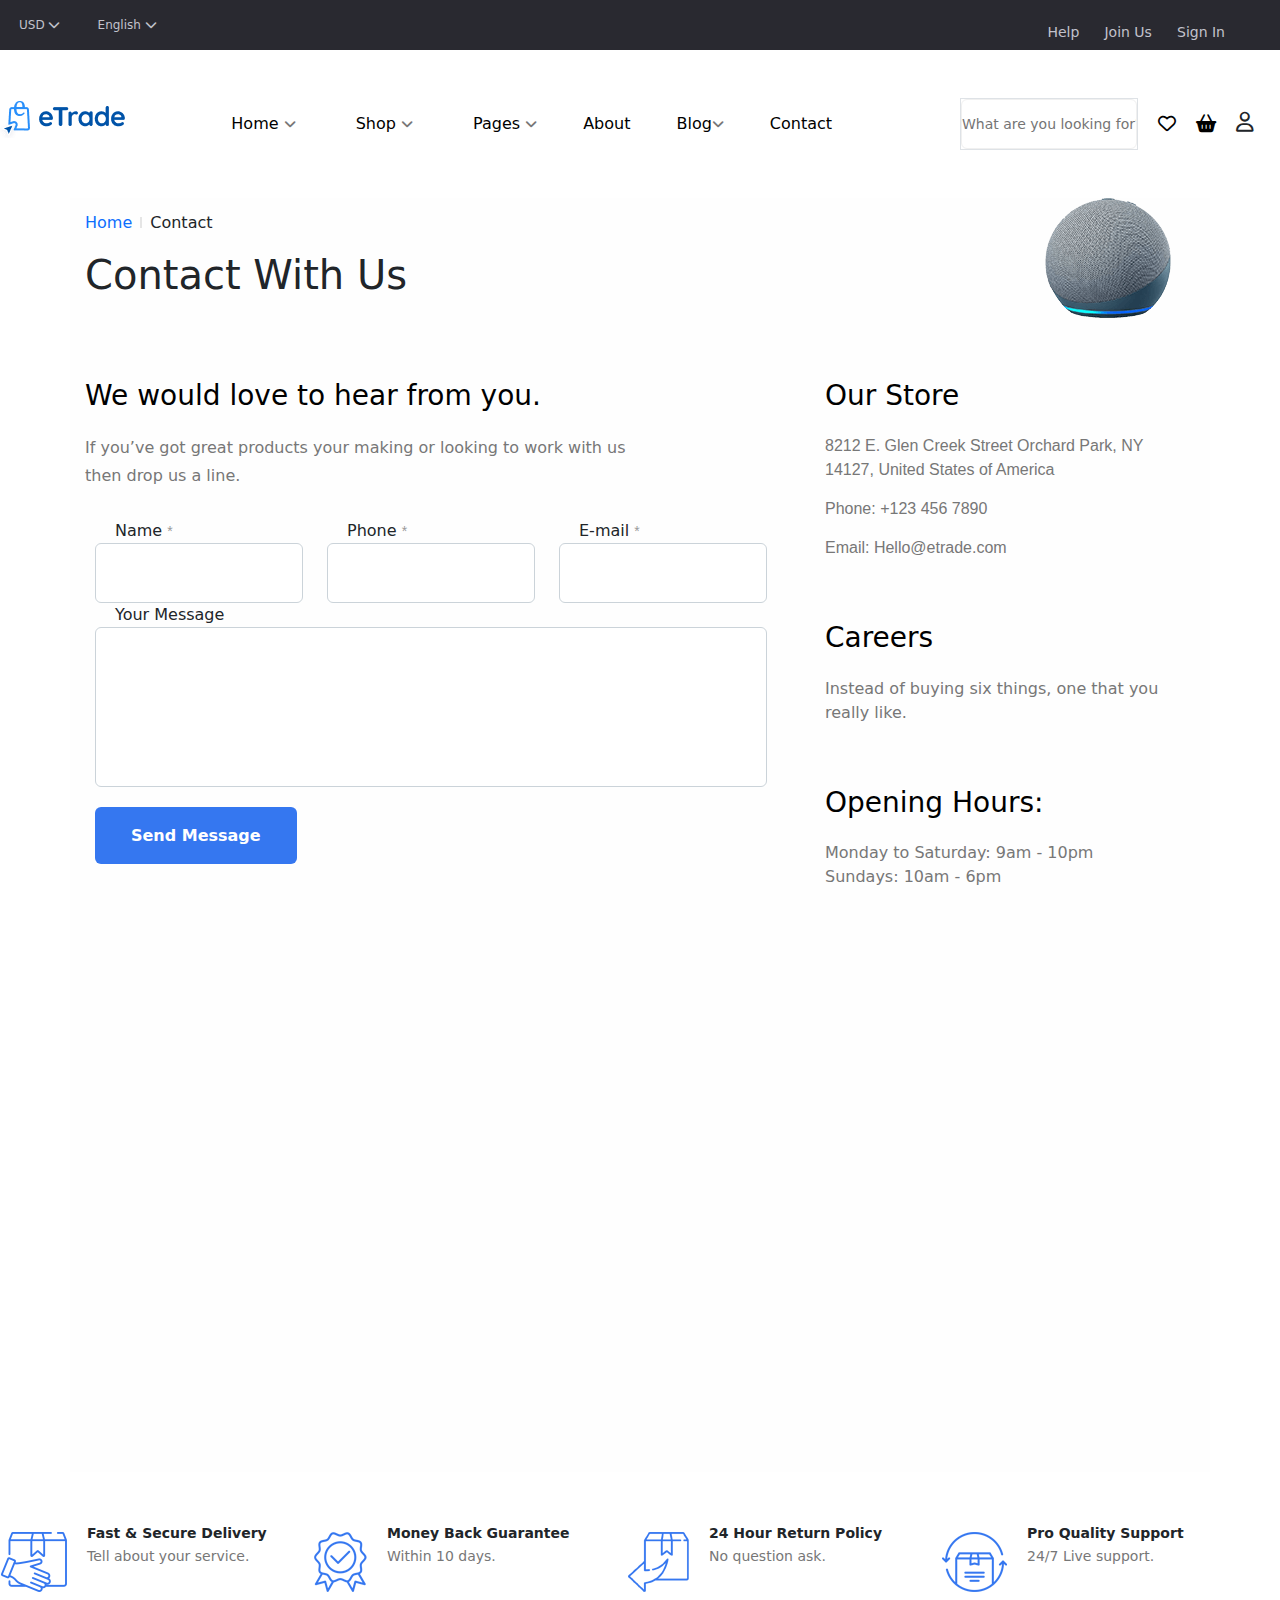
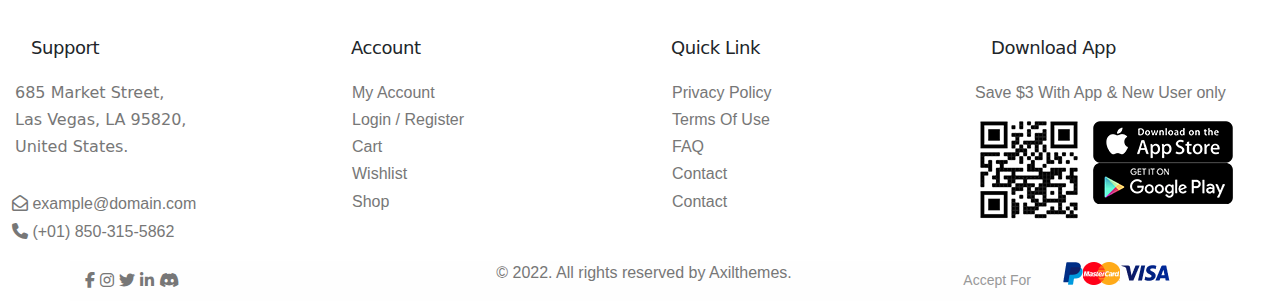
<file: contact.html>
<!DOCTYPE html>
<html lang="en">

<head>
  <meta charset="UTF-8">
  <meta http-equiv="X-UA-Compatible" content="IE=edge">
  <meta name="viewport" content="width=device-width, initial-scale=1.0">
  <title>Contact</title>
  <link rel="stylesheet" href="css/bootstrap.css">
  <link rel="stylesheet" href="css/contact.css">
  <link rel="stylesheet" href="https://cdnjs.cloudflare.com/ajax/libs/font-awesome/6.2.0/css/all.min.css">
</head>

<body>
  <div class="header-top-1">
    <div class="col-lg-2 ">
      <div class="dropdown ">
        <button onclick="myFunction()" class="dropbtn">USD <i class="fa-solid fa-chevron-down"></i></button>
        <div id="myDropdown" class="dropdown-content">
          <a href="#">USD</a>
          <a href="#">AUD</a>
          <a href="#">EUR</a>
        </div>
      </div>
      <div class="dropdown2 ">
        <button onclick="myFunction2()" class="dropbtn2">English <i class="fa-solid fa-chevron-down"></i></button>
        <div id="myDropdown2" class="dropdown-content2">
          <a href="#">English</a>
          <a href="#">Arabic</a>
          <a href="#">Spanish</a>
        </div>
      </div>
    </div>
    <div class="col-lg-6 col-sm-6 col-12">
      <a href="">Help</a>
      <a href="">Join Us</a>
      <a href="">Sign In</a>
    </div>
  </div>
  <div class="headerrr">
    <div class="row my-5">
      <div class="col-lg-2">
        <img src="images/logo.png" alt="logo image">
      </div>
      <div class="nav col-lg-7">
        <div class="subnav text-center">
          <button class="subnavbtn">Home <i class="fa-solid fa-angle-down"></i></button>
          <div class="subnav-content">
            <a href="">Home-Electronics</a>
            <a href="">Home-NFT</a>
            <a href="">Home-Fashion</a>
            <a href="">Home-Jewellery</a>
            <a href="">Home-Furniture</a>
            <a href="">Home-Multipurpose</a>
            <a href="">RTL Version</a>
          </div>
        </div>
        <div class="subnav">
          <button class="subnavbtn">Shop <i class="fa-solid fa-angle-down"></i></button>
          <div class="subnav-content">
            <a href="">Shop With Sidebar</a>
            <a href="">Shop No Sidebar</a>
            <a href="">Product Variation 1</a>
            <a href="">Product Variation 2</a>
            <a href="">Product Variation 3</a>
            <a href="">Product Variation 4</a>
            <a href="">Product Variation 5</a>
            <a href="">Product Variation 6</a>
            <a href="">Product Variation 7</a>
          </div>
        </div>
        <div class="subnav">
          <button class="subnavbtn">Pages <i class="fa-solid fa-angle-down"></i></button>
          <div class="subnav-content">
            <a href="">Wishlist</a>
            <a href="">Cart</a>
            <a href="">Checkout</a>
            <a href="">Account</a>
            <a href="">Sign Up</a>
            <a href="">Sign In</a>
            <a href="">Forgot Password</a>
            <a href="">Reset Password</a>
            <a href="">Privacy Policy</a>
            <a href="">Coming Soon</a>
            <a href="">404 Error</a>
            <a href="">Typography</a>
          </div>
        </div>
        <a class="about" href="#contact">About</a>
        <div class="subnav">
          <button class="subnavbtn">Blog<i class="fa-solid fa-angle-down"></i></button>
          <div class="subnav-content">
            <a href="">Blog List</a>
            <a href="">Blog Grid</a>
            <a href="">Standart Post</a>
            <a href="">Gallery Post</a>
            <a href="">Video Post</a>
            <a href="">Audio Post</a>
            <a href="">Quote Post</a>
          </div>
        </div>
        <a class="about" href="#contact">Contact</a>
      </div>
      <div class="icon col-lg-3">
        <ul class="action-list">
          <li class="axil-search d-xl-block d-none">
            <div class="search border ">
              <input type="text" class=" " placeholder="What are you looking for?">

            </div>
          </li>
          <li class="search d-xl-none d-block">
            <a href="" class="header-search-icon" title="Search">
              <i class="fa-solid fa-magnifying-glass"></i>
            </a>
          </li>
          <li class="wishlist">
            <a href="" class="hov-btn">
              <i class="fa-regular fa-heart"></i>
            </a>
          </li>
          <li class="shopping-cart">
            <a href="#" class="hov-btn">
              <span class="cart-count"></span>
              <i class="fa-solid fa-basket-shopping"></i>
            </a>
          </li>
          <div class="login-subnav">
            <button class="login-subnavbtn"><i class="fa-regular fa-user"></i></button>
            <div class="login-subnav-content">
              <span class="title">QUICKLINKS</span>
              <a href="">My Account</a>
              <a href="">Initiate return</a>
              <a href="">Support</a>
              <a href="">Language</a>
              <button class="btn btn-primary d-block">Login</button>
              <div class="login-bottom d-flex">
                <h6 class="">No account yet?</h6>
                <a class="link" href="">REGISTER HERE</a>
              </div>
            </div>
          </div>
      </div>
    </div>
  </div>
  </div>

  <div class="container">
    <div class="row align-items-center">
      <div class="col-lg-5 col-md-8">
        <div class="inner">
          <ul class="axil-breadcrumb">
            <li class="axil-breadcrumb-item"><a href="index.html">Home</a></li>
            <li class="separator"></li>
            <li class="axil-breadcrumb-item active" aria-current="page">Contact</li>
          </ul>
          <h1 class="title">Contact With Us</h1>
        </div>
      </div>
      <div class="col-lg-7 col-md-4">
        <div class="inner">
          <div class="bradcrumb-thumb">
            <img src="images/img2.png" alt="Image">
          </div>
        </div>
      </div>
    </div>
  </div>
  <div class="axil-contact-page-area axil-section-gap">
    <div class="container">
      <div class="axil-contact-page">
        <div class="row row--30">
          <div class="col-lg-8">
            <div class="contact-form">
              <h3 class="title mb--10">We would love to hear from you.</h3>
              <p>If you’ve got great products your making or looking to work with us then drop us a line.</p>
              <form id="contact-form" method="POST" action="mail.php" class="axil-contact-form">
                <div class="row row--10">
                  <div class="col-lg-4">
                    <div class="form-group">
                      <label for="contact-name">Name <span>*</span></label>
                      <input type="text" name="contact-name" id="contact-name">
                    </div>
                  </div>
                  <div class="col-lg-4">
                    <div class="form-group">
                      <label for="contact-phone">Phone <span>*</span></label>
                      <input type="text" name="contact-phone" id="contact-phone">
                    </div>
                  </div>
                  <div class="col-lg-4">
                    <div class="form-group">
                      <label for="contact-email">E-mail <span>*</span></label>
                      <input type="email" name="contact-email" id="contact-email">
                    </div>
                  </div>
                  <div class="col-12">
                    <div class="form-group">
                      <label for="contact-message">Your Message</label>
                      <textarea name="contact-message" id="contact-message" cols="1" rows="2"></textarea>
                    </div>
                  </div>
                  <div class="col-12">
                    <div class="form-group mb--0">
                      <button name="submit" type="submit" id="submit" class="axil-btn btn-bg-primary">Send
                        Message</button>
                    </div>
                  </div>
                </div>
              </form>
            </div>
          </div>
          <div class="col-lg-4">
            <div class="contact-location mb--40">
              <h4 class="title mb--20">Our Store</h4>
              <span class="address mb--20">8212 E. Glen Creek Street Orchard Park, NY 14127, United States of
                America</span>
              <span class="phone">Phone: +123 456 7890</span>
              <span class="email">Email: Hello@etrade.com</span>
            </div>
            <div class="contact-career mb--40">
              <h4 class="title mb--20">Careers</h4>
              <p>Instead of buying six things, one that you really like.</p>
            </div>
            <div class="opening-hour">
              <h4 class="title mb--20">Opening Hours:</h4>
              <p>Monday to Saturday: 9am - 10pm
                <br> Sundays: 10am - 6pm
              </p>
            </div>
          </div>
        </div>
      </div>
      <div class="axil-google-map-wrap axil-section-gap pb--0">
        <div class="mapouter">
          <div class="gmap_canvas">
            <iframe width="1080" height="500" id="gmap_canvas"
              src="https://maps.google.com/maps?q=melbourne&amp;t=&amp;z=13&amp;ie=UTF8&amp;iwloc=&amp;output=embed"></iframe>
          </div>
        </div>
      </div>
    </div>
  </div>
  <div class="row  ">
    <div class="services d-flex">
      <div class="col-lg-3">
        <div class="service-box service-style-2 d-flex">
          <div class="icon">
            <img src="images/img3.png" alt="Service">
          </div>
          <div class="content mt-5">
            <h6 class="title">Fast &amp; Secure Delivery</h6>
            <p>Tell about your service.</p>
          </div>
        </div>
      </div>
      <div class="col-lg-3">
        <div class="service-box service-style-2 d-flex">
          <div class="icon">
            <img src="images/img4.png" alt="Service">
          </div>
          <div class="content mt-5">
            <h6 class="title">Money Back Guarantee</h6>
            <p>Within 10 days.</p>
          </div>
        </div>
      </div>
      <div class="col-lg-3">
        <div class="service-box service-style-2 d-flex">
          <div class="icon">
            <img src="images/img5.png" alt="Service">
          </div>
          <div class="content mt-5">
            <h6 class="title">24 Hour Return Policy</h6>
            <p>No question ask.</p>
          </div>
        </div>
      </div>
      <div class="col-lg-3">
        <div class="service-box service-style-2 d-flex">
          <div class="icon">
            <img src="images/img6.png" alt="Service">
          </div>
          <div class="content mt-5">
            <h6 class="title">Pro Quality Support</h6>
            <p>24/7 Live support.</p>
          </div>
        </div>
      </div>
    </div>
  </div>
<div class="row d-flex">
  
  <div class="col-lg-3 col-sm-6">
    <div class="axil-footer-widget">
      <h5 class="widget-title">Support</h5>
      <div class="inner">
        <p>685 Market Street, <br>
          Las Vegas, LA 95820, <br>
          United States.
        </p>
        <ul class="support-list-item">
          <li><a href="mailto:example@domain.com"><i class="fa-regular fa-envelope-open"></i> example@domain.com</a></li>
          <li><a href="tel:(+01)850-315-5862"><i class="fa-solid fa-phone"></i> (+01) 850-315-5862</a></li>
        </ul>
      </div>
    </div>
  </div>
  <div class="col-lg-3 col-sm-6">
    <div class="axil-footer-widget">
      <h5 class="widget-title">Account</h5>
      <div class="inner">
        <ul>
          <li><a href="my-account.html">My Account</a></li>
          <li><a href="sign-up.html">Login / Register</a></li>
          <li><a href="cart.html">Cart</a></li>
          <li><a href="wishlist.html">Wishlist</a></li>
          <li><a href="shop.html">Shop</a></li>
        </ul>
      </div>
    </div>
  </div>
  <div class="col-lg-3 col-sm-6">
    <div class="axil-footer-widget">
      <h5 class="widget-title">Quick Link</h5>
      <div class="inner">
        <ul>
          <li><a href="privacy-policy.html">Privacy Policy</a></li>
          <li><a href="terms-of-service.html">Terms Of Use</a></li>
          <li><a href="#">FAQ</a></li>
          <li><a href="contact.html">Contact</a></li>
          <li><a href="contact.html">Contact</a></li>
        </ul>
      </div>
    </div>
  </div>
  <div class="col-lg-3 col-sm-6">
    <div class="axil-footer-widget">
      <h5 class="widget-title">Download App</h5>
      <div class="inner">
        <span>Save $3 With App &amp; New User only</span>
        <div class="download-btn-group">
          <div class="qr-code">
            <img src="images/img7.png" alt="Axilthemes">
          </div>
          <div class="app-link">
            <a href="#">
              <img src="images/img8.png" alt="App Store">
            </a>
            <a href="#">
              <img src="images/img9.png" alt="Play Store">
            </a>
          </div>
        </div>
      </div>
    </div>
  </div>
</div>

<div class="copyright-area copyright-default separator-top">
  <div class="container">
      <div class="row align-items-center">
          <div class="col-xl-4">
              <div class="social-share">
                  <a href="#"><i class="fab fa-facebook-f"></i></a>
                  <a href="#"><i class="fab fa-instagram"></i></a>
                  <a href="#"><i class="fab fa-twitter"></i></a>
                  <a href="#"><i class="fab fa-linkedin-in"></i></a>
                  <a href="#"><i class="fab fa-discord"></i></a>
              </div>
          </div>
          <div class="col-xl-4 col-lg-12">
              <div class="copyright-left d-flex flex-wrap justify-content-center">
                  <ul class="quick-link">
                      <li>© 2022. All rights reserved by <a target="_blank" href="https://axilthemes.com/">Axilthemes</a>.</li>
                  </ul>
              </div>
          </div>

          <div class="col-xl-4 col-lg-12">
              <div class="copyright-right d-flex flex-wrap justify-content-xl-end justify-content-center align-items-center">
                  <span class="card-text">Accept For</span>
                  <ul class="payment-icons-bottom quick-link d-flex">
                      <li><img src="images/img10.png" alt="paypal cart"></li>
                      <li><img src="images/img11.png" alt="paypal cart"></li>
                      <li><img src="images/img12.png" alt="paypal cart"></li>
                  </ul>
              </div>
          </div>
      </div>
  </div>
</div>
  <script src="js/contact.js"></script>
</body>

</html>
</file>
<file: css/contact.css>
* {
  margin: 0;
  padding: 0;
  box-sizing: border-box;
}

a {
  text-decoration: none;
}



.container {
  background-color: #fff;
}

.dropbtn {
  color: #c2c2cc;
  font-size: 12px;
  cursor: pointer;
  font-weight: 500;
  border: 1px solid #292930;
  border-radius: none;
  padding: 15px 0px 15px 18px;
  background-color: #292930;
  justify-content: center;
}

.dropdown {
  background-color: #292930;
  position: relative;
  display: inline-block;
}

.dropdown-content {
  display: none;
  position: absolute;
  min-width: 95px;
  overflow: auto;
  background-color: white;
  box-shadow: 0px 8px 16px 0px rgba(0, 0, 0, 0.2);
  z-index: 11111111;
}

.dropdown-content a {
  color: black;
  padding: 10px 16px;
  text-decoration: none;
  display: block;
  transition: .3s;
}

.dropdown a:hover {
  background-color: pink;

  color: white;
}

.show {
  display: block;
}


.dropbtn2 {
  color: #c2c2cc;
  padding: 10px;
  font-size: 12px;
  cursor: pointer;
  font-weight: 500;
  border: 1px solid #292930;
  border-radius: none;
  padding: 10px 20px;
  justify-content: center;
  margin-left: 10px;
  background-color: #292930;
}

.dropdown2 {
  position: relative;
  display: inline-block;
}

.dropdown-content2 {
  display: none;
  position: absolute;
  min-width: 95px;
  overflow: auto;
  margin-left: 20px;
  background-color: white;
  box-shadow: 0px 8px 16px 0px rgba(0, 0, 0, 0.2);
  z-index: 1;
}

.dropdown-content2 a {
  color: black;
  padding: 10px 16px;
  text-decoration: none;
  display: block;
  transition: .3s;
}

.dropdown2 a:hover {
  background-color: pink;
  color: white;
}

.show2 {
  display: block;
}

.col-lg-6 {
  float: right;
  text-align: end;
  margin-top: -30px;
  margin-right: 45px;

}

.col-lg-6 a {
  color: #c2c2cc;
  padding: 10px;
  font-size: 14px;
  padding-inline-end: auto;
}

.header-style-5 .axil-mainmenu {
  padding: 15px 0;
}


.header-navbar {
  background-color: #f8f8f8;
}

.nav-menu {
  padding: 14px 16px;
  font-family: inherit;
  font-size: 16px;
  border: none;
  outline: none;

}

.mainmenu {
  overflow: hidden;

}

nav ul {
  padding: 0;
  list-style: none;
}

nav ul li {
  display: inline-block;
  position: relative;
  text-align: left;
  padding: 10px 20px;
}

nav ul li a {
  display: block;
  font-family: "DM Sans", sans-serif;
  font-size: 15px;
  font-weight: 700;
  color: black;
  text-decoration: none;
  font-size: 15px;
}

nav ul li a:hover {
  color: black;
  text-decoration: none;
}

.home-txt1 .home {
  position: relative;
}

.home-txt1 .home:after {
  content: "";
  position: absolute;
  width: 75%;
  display: block;
  height: 1.5px;
  background-color: black;
  bottom: -2px;
}

.sub-menu .home-txt {
  position: relative;
}

.sub-menu .home-txt:after {
  content: "";
  position: absolute;
  background-color: black;
  height: 1.5px;
  width: 0;
  left: 0;
  bottom: -4px;
  transition: 0.3s;
}

.sub-menu .home-txt:hover:after {
  width: 100%;
}

nav ul li ul.dropdown-main {
  min-width: 240%;
  height: auto;
  background: white;
  box-shadow: 0px 4px 10px rgba(37, 47, 63, 0.1);
  border-radius: 5px;
  opacity: 0;
  visibility: hidden;
  top: 109%;
  position: absolute;
  z-index: 999;
  left: 30%;
  transition: all 0.4s ease 0s;
}

nav .sub-menu:hover .dropdown-main {
  opacity: 1;
  visibility: visible;
}

nav ul li:hover ul.dropdown-main {
  display: block;
}

nav ul li ul.dropdown-main li {
  display: block;
}

.dropdown-main li a {
  line-height: 1px;
  font-size: 14px;
  margin-right: 25px;
  margin-top: 10px;
  margin-bottom: 10px;
}

.dropdown-main li a:hover {
  color: #ff497c;
  transition: all 0.3s ease-in-out;
}

.navbar {
  display: flex;
  position: relative;
  justify-content: left;
  align-items: center;
}

.sub-menu {
  right: 21.5%;
}

.sub-menu a i {
  color: #bcbcbc;
  font-size: 14px;
}

.right-icon {
  display: flex;
  align-items: center;
  margin: 18px;
}

.right-icon i {
  margin-right: 20px;
}

.right-icon .wish-list i {
  font-size: 20px;
}

.right-icon .cart-shopping i {
  font-size: 20px;
}

.right-icon .login i {
  font-size: 14px;
}

.right-icon .count {
  text-align: center;
  background-color: #3577F0;
  border: 2px solid white;
  font-size: 10px;
  font-weight: 500;
  color: white;
  border-radius: 50%;
  height: 22px;
  width: 22px;
  top: 100px;
  right: 9.5%;
  line-height: 19px;
  position: absolute;
}

.menu-container {
  width: 100%;
  margin: 0 auto;
  padding: 20px 0;
}

.menu {
  background-color: white;
  border: 1px solid #e8e8e8;
  width: 243px;
  font-family: Verdana, Geneva, sans-serif;
  font-weight: 400;
  font-size: 15px;
  line-height: 15px;
  position: relative;
  padding: 0 0 0 4px;
  margin: 0;
  transition: 0.3s;
  margin-left: 88px;
  background-color: white;
}

.menu a,
.menu a:link,
.menu a:visited,
.menu a:focus,
span {
  color: #999999;
  font-size: 14px;
  font-family: "DM Sans", sans-serif;
  text-decoration: none;
}

.menu a:hover {
  color: #227087;
  text-decoration: none;
}

.menu li {
  display: block;
  padding-left: 60px;
  margin-left: -4px;
  border-top-right-radius: 6px;
  border-left: 1px solid rgba(255, 255, 255, 0.11);
  box-shadow: -1px 0 0 rgba(0, 0, 0, 0.1);
}

.menu li a {
  padding: 20px 18px;
  display: block;
}

.menu li:hover>a {
  color: #227087;
}

.menu li:hover {
  background-color: #fff;
}

.menu li .megadrop {
  opacity: 0;
  visibility: hidden;
  position: absolute;
  list-style: none;
  top: 0px;
  left: 153px;
  width: 386%;
  min-height: 150%;
  margin-left: 100px;
  text-align: left;
  margin-top: 30px;
  padding: 0;
  z-index: 99;
  border-bottom-left-radius: 5px;
  border-bottom-right-radius: 5px;
  overflow: hidden;
  border-left: 2px solid #f6f7fb;
  border-top: 2px solid #f6f7fb;
  border-right: 6px solid #f6f7fb;
  border-bottom: 2px solid #f6f7fb;
}

.menu li:hover .megadrop {
  opacity: 1;
  visibility: visible;
  margin-top: 0px;
}

.menu ul li:hover:after {
  color: #227087;
}

.menu .col {
  width: 14.1%;
  float: left;
  color: white;
  margin-top: 80px;
}

.menu .col ul {
  padding: 0;
  margin: 0;
}

.menu .col ul li {
  padding: 0;
  list-style: none;
  font-size: 11px;
}

.menu .col h3 {
  font-size: 16px;
  padding: 1px 20px;
  font-weight: bold;
  margin-left: 3rem;
  color: black;
  font-family: "DM Sans", sans-serif;
}

.menu #baby-txt {
  font-size: 16px;
  padding: 1px 20px;
  font-weight: bold;
  margin-left: 3rem;
  color: black;
  font-family: "DM Sans", sans-serif;
}

.menu #baby-shop {
  position: absolute;
  top: 145px;
}

.menu .col ul li a {
  display: block;
  line-height: 30px;
  margin-left: 4.3rem;
  font-size: 14px;
  font-weight: 500;
  min-width: 100px;
  color: #777777;
}

.menu .col ul li a:hover {
  color: #111;
  text-decoration: underline;
}

.menu>li>ul li ul,
.menu li>ul li,
.menu>li>.megadrop,
.menu>li>ul,
.menu>li {
  transition: all 0.2s ease-in-out;
  -moz-transition: all 0.2s ease-in-out;
  -webkit-transition: all 0.2s ease-in-out;
  -ms-transition: all 0.2s ease-in-out;
  -o-transition: all 0.2s ease-in-outs;
}

.vertical {
  border-left: 1px solid #e0dcdc;
  height: 506px;
  position: absolute;
  left: 60.5%;
  bottom: 6%;
}

.featured {
  margin-left: 50px;
}

.featured h3 {
  font-size: 16px;
  margin-top: 40px;
  font-weight: bold;
  font-family: "DM Sans", sans-serif;
}

.featured img {
  margin-top: 15px;
}

.featured .img2 {
  margin-left: 11px;
}

.featured button {
  border-radius: 6px;
  font-size: 16px;
  line-height: 1.7;
  font-weight: 700;
  display: inline-block;
  padding: 16px 38px;
  position: relative;
  transition: all 0.3s ease-in-out;
  z-index: 1;
}

.featured .bottom-btn:after {
  transform: scale(1.1);
}

.featured .bottom-btn:before {
  content: "";
  height: 100%;
  width: 100%;
  border-radius: 6px;
  position: absolute;
  top: 0;
  bottom: 0;
  left: 0;
  right: 0;
  z-index: -1;
  transition: transform 0.5s cubic-bezier(0.165, 0.84, 0.44, 1);
}

.col-lg-7 .border {
  border-radius: 7px;
}

.header-menu {
  background: #3577f0;
  margin-bottom: 0;
  display: flex;
  padding: 17px 45px;
  position: relative;
  cursor: pointer;
  border: 1px solid #f6f7fb;
}

.header-menu .text {
  margin-left: 5px;
  font-size: 16px;
  color: #fff;
}

.header-menu .icon {
  color: #fff;
}

.nav a {
  font-size: 16px;
  text-align: center;
  padding: 14px 16px;
  text-decoration: none;
  color: #000000;
}

.nav .about {
  color: #000000;
  font-weight: 500;
  padding: 14px 16px;
}

.subnav {
  overflow: hidden;
}

.subnavbtn button i {
  color: #c6c6c6;
}

.subnav .subnavbtn {
  color: #000000;
  font-weight: 500;
  font-size: 16px;
  border: none;
  outline: none;
  padding: 14px 30px;
  background-color: inherit;
  font-family: inherit;
  margin: 0;
}

.subnav-content {
  display: none;
  position: absolute;
  background-color: #fff;
  z-index: 1;
  border-radius: 10px;
}

.subnav-content a {
  color: #000000;
  text-align: start;
  text-decoration: none;
  display: block;
  min-width: 250px;
  padding: 8px;
  border-radius: 4px;
}

.subnav-content a:hover {
  color: #ff497c;
}

.subnav i {
  color: #777777;
  font-size: 14px;
}

.subnav:hover .subnav-content {
  display: block;
}

.subnav-content .title {
  font-size: 12px;
  color: #777777;
}

.subnav-content a {
  color: #292930;
  font-size: 16px;
}

.btn.btn-primary {
  color: #f0f0f0;
  padding: 10px 35px;
}

.subnav-content h6 {
  font-size: 12px;
  color: #777777;
}

.subnav-content .link {
  font-size: 12px;
  color: #27272E;
  margin-bottom: 7px;
}

.login-subnavbtn {
  color: #000000;
  font-weight: 500;
}

.login-subnav {
  overflow: hidden;
}

.login-subnavbtn i {
  color: #c6c6c6;
}

.login-subnav .login-subnavbtn {
  font-size: 16px;
  border: none;
  outline: none;
  padding: 8px 10px;
  background-color: inherit;
  font-family: inherit;
  margin: 0;
}

.login-subnav-content {
  display: none;
  position: absolute;
  background-color: #fff;
  z-index: 1;
  right: 10px;
  border-radius: 10px;
}

.login-subnav-content a {
  color: #000000;
  text-align: start;
  text-decoration: none;
  display: block;
  min-width: 250px;
  padding: 8px;
  border-radius: 4px;
}

.login-subnav-content a:hover {
  color: #ff497c;
}

.login-subnav i {
  color: #212529;
  font-size: 20px;
}

.login-subnav:hover .login-subnav-content {
  display: block;
}

.login-subnav-content .title {
  font-size: 12px;
  color: #777777;
}

.login-subnav-content a {
  color: #292930;
  font-size: 16px;
}

.btn.btn-primary {
  color: #f0f0f0;
  padding: 10px 35px;
}

.login-subnav-content h6 {
  font-size: 12px;
  color: #777777;
}

.login-subnav-content .link {
  font-size: 12px;
  color: #27272E;
  margin-bottom: 7px;
}

.login-bottom h6 {
  padding-top: 10px;
}

.icon ul {
  display: flex;
  align-items: center;
  margin: 0 -10px;
  padding: 0;
}

.icon .axil-search {
  position: relative;
}

.icon ul li {
  margin: 0 10px;
}

.icon .axil-search input {
  border: 1px solid #f0f0f0;
  height: 40px;

}

.icon .axil-search input {
  border-radius: 6px;
width: 100%;
  height: 50px;
  opacity: 1;
  font-size: 14px;
  outline: none;
}

.icon .search {
  color: #777777;
}

.icon .axil-search .iconn {
  position: absolute;
  left: 15px;
  width: auto;
  padding: 0;
  top: 52%;
  transform: translateY(-50%);
  line-height: 1;
  background-color: rgba(0, 0, 0, 0);
  font-size: 22px;
}

.icon ul li a {
  font-size: 18px;
  font-weight: 500;
  position: relative;
  display: flex;
  align-items: center;
  justify-content: center;
  z-index: 1;
}

.icon ul li {
  list-style: none;
}

.icon ul li a::after {
  content: "";
  height: 45px;
  width: 45px;
  transform: scale(0);
  border-radius: 50%;
  position: absolute;
  z-index: -1;
}

.icon .action-list li a i {
  color: #000000;
}

.action-list {
  background-color: #fff;
}

.axil-breadcrumb-area {
  position: relative;
  background-color: #f5f5f5;
  padding: 40px 0 45px;
}

.axil-contact-page-area h3{
 margin-top: 70px;
}
.container {
  padding-left: 15px;
  padding-right: 15px;
  width: 100%;
  margin-right: auto;
  margin-left: auto;
  background-color: #fefefe;
}

.axil-breadcrumb ul {
  display: block;
  margin-bottom: 30px;
  padding-left: 20px;
}

.axil-breadcrumb li.separator {
  height: 11px;
  width: 2px;
  background-color: #e5e5e5;
  margin: 0 8px;

}

.axil-breadcrumb li {
  margin-top: 0;
  margin-bottom: 0;
  font-size: 16px;
  line-height: 1.7;
  font-weight: 500;
}

.axil-breadcrumb {
  display: flex;
  padding: 0;
  margin: 0 0 15px;
  list-style: none;
  align-items: center;
}

.bradcrumb-thumb {
  text-align: right;
  position: relative;
  z-index: 1;
}


.row--10 {
  padding-left: 10px;
  padding-right: 10px;
}

.row {
  flex-shrink: 0;
  width: 100%;
  max-width: 100%;
}

.contact-form p {
  width: 80%;
  margin-bottom: 45px;
  font-size: 16px;
  line-height: 1.7;
  font-weight: 400;
  color: #777777;
  margin: 0 0 30px;
}

.form-group label {
  margin-left: 20px;
}

.form-group input {
  height: 60px;
  border-radius: 6px;
  font-size: 14px;
  padding: 0 20px;
  background-color: #fff;
  border: 1px solid #cbd3d9;
  width: 100%;
}

.form-group textarea {
  min-height: 160px;
  border-radius: 6px;
  resize: none;
  padding: 15px;
  font-size: 14px;
  background-color: #fff;
  color: #292930;
  border: 1px solid #cbd3d9;
  line-height: 1.5rem;
  padding-left: 30px;
  padding-top: 20px;
  font-weight: 400;
  height: auto;
  box-shadow: none;
  width: 100%;
  overflow: auto;
  vertical-align: top;
}

button.axil-btn {
  content: "";
  height: 100%;
  width: 30%;
  border: none;
  margin-top: 20px;
  font-weight: 700;
  color: #FFF;
  border-radius: 6px;
  line-height: 3.6;
  top: 0;
  bottom: 0;
  left: 0;
  right: 0;
  z-index: -1;
  transition: transform .5s;
  background-color: #3577f0;
}

.mapouter {
  margin-top: 60px;
}

.service-box .icon {
  margin-top: 60px;
  border: 0;
  vertical-align: middle;
  display: flex;
  max-width: 100%;
  height: auto;
  max-height: 60px;
  text-align: left;
}

.content .title {
  margin-left: 20px;
  font-size: 14px;
  line-height: 26px;
  font-weight: 700;
  margin-bottom: 0;
  display: flex;
  border: none;
  padding: 0;
  text-align: left;
  background-color: rgba(0, 0, 0, 0);
}

.content p {
  font-size: 14px;
  line-height: 1, 7;
  font-weight: 400;
  color: #777777;
  margin: 0 0 30px;
  margin-left: 20px;
}

.axil-contact-page .title {
  color: #000000;
  margin-bottom: 20px;
  font-weight: 500;
  font-size: 28px;
  line-height: 1.3;
  margin-top: 60px;
}

.axil-contact-page .contact-location span {
  margin-bottom: 10px;
  display: block;
  color: #777777;
  font-weight: 400;
  margin-top: 15px;
  font-size: 16px;
}

.contact-career p {
  color: #777777;
  font-weight: 400;
  font-size: 16px;
}

.opening-hour p {
  color: #777777;
  font-weight: 400;
  font-size: 16px;
}
.services .service-box img{
  width: 100%;
}
.headerrr{
  background-color: #fff;
}
.header-top-1{
  background-color: #292930;
}

.axil-footer-widget h5{
  font-weight: 600;
  font-size: 18px;
  font-weight: 500;
  letter-spacing: -0.025em;
  margin-bottom: 20px;
  margin-top: 40px;
  margin-left: 15px;
}

.axil-footer-widget p {
  font-size: 16px;
  line-height: 1.7;
  font-weight: 400;
  color: #777777;
  margin: 0 0 30px;
  margin-left: 15px;
}

.axil-footer-widget a {
  margin-top: 12px;
  margin-bottom: 12px;
  position: relative;
  color: #777777;
  font-size: 16px;
  line-height: 1.7;
  font-family: "DM Sans", sans-serif;;
  font-weight: 400;
  overflow: hidden;
  overflow-y: auto;
}

.inner span {
  color: #777777;
  font-size: 16px;
  line-height: 1.7;
  font-family: "DM Sans", sans-serif;;
  font-weight: 400;
  margin-left: 15px;
}

.download-btn-group {
  margin-top: 15px;
  margin-left: 20px;
  display: flex; 
}
ul li{
  list-style: none;
}
.app-link{
  margin-left: 15px;
}

.axil-footer-widget .widget-title {
margin-left: 31px;
}

.support-list-item a {
  margin-left: -20px;
}

.social-share a{
 color: #777777;
}

.quick-link a {
  color: #777777;
}

.quick-link li {
  color: #777777;
  font-size: 16px;
  font-family: "DM Sans", sans-serif;;
}

.payment-icons img{
  display: flex;
}

.wishlist:hover {
  background-color: #ff497c;
  border-radius: 50%;
}

.shopping-cart{
  margin: 0 !important;
}

.wishlist{
  margin: 0 !important;
}

.shopping-cart:hover {
  background-color: #ff497c;
  border-radius: 50%;
}

.login-subnav:hover {
  background-color: #ff497c;
  border-radius: 50%;
}

.hov-btn{
  padding: 8px 10px;
}
</file>
